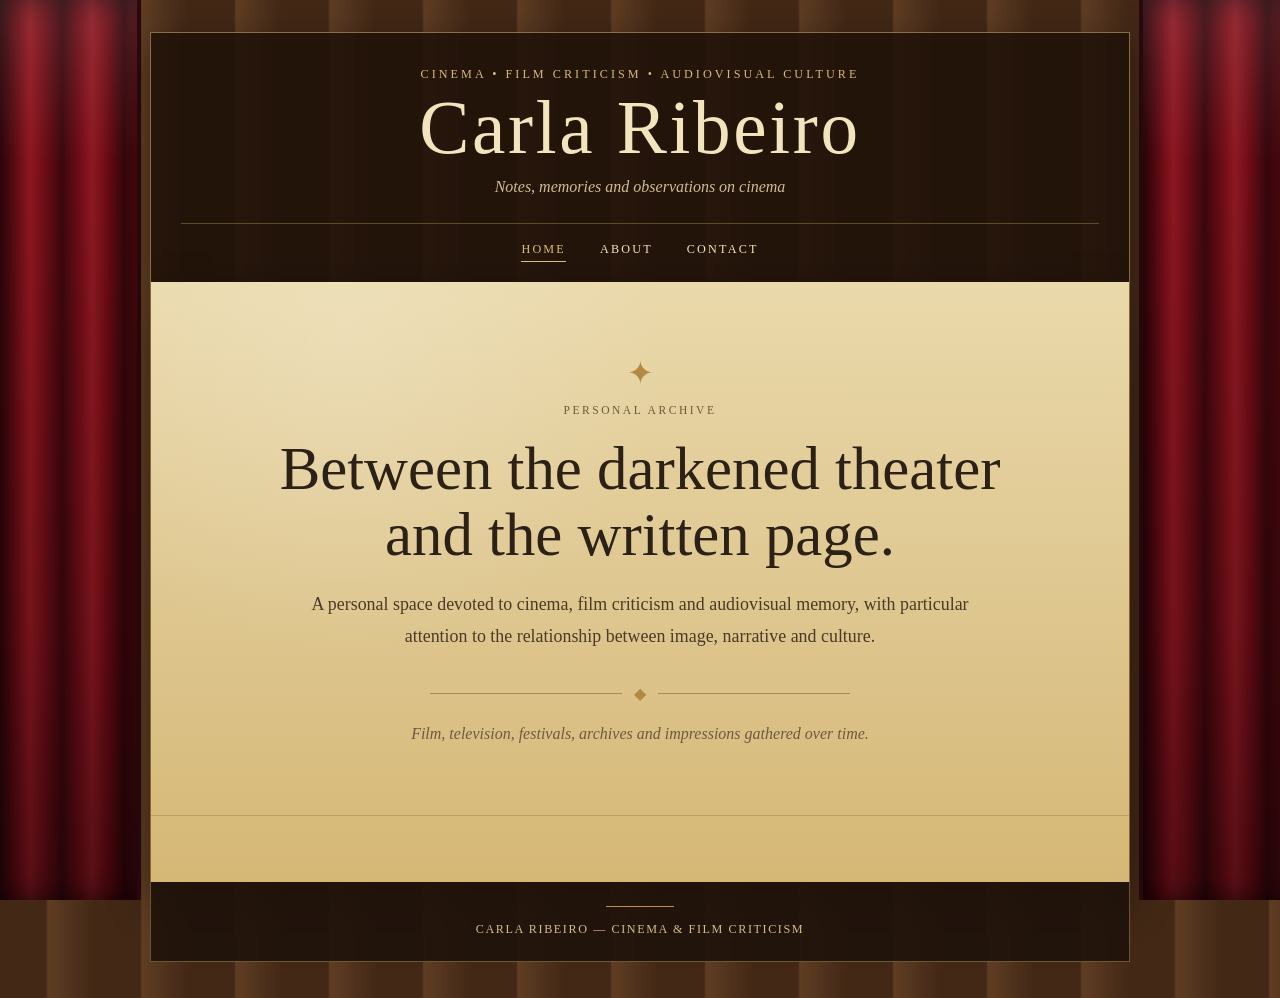
<file: index.html>
<!DOCTYPE html>
<html lang="en">
<head>
  <meta charset="UTF-8" />
  <meta name="viewport" content="width=device-width, initial-scale=1.0" />
  <meta name="description" content="Carla Ribeiro — cinema, film criticism and audiovisual culture." />
  <title>Home | Carla Ribeiro</title>
  <link rel="stylesheet" href="style.css" />
</head>
<body>
  <div class="curtain curtain-left" aria-hidden="true"></div>
  <div class="curtain curtain-right" aria-hidden="true"></div>

  <header class="site-header">
    <div class="brand">
      <span class="eyebrow">Cinema • Film Criticism • Audiovisual Culture</span>
      <h1>Carla Ribeiro</h1>
      <p class="subtitle">Notes, memories and observations on cinema</p>
    </div>
    <nav class="main-nav" aria-label="Main navigation">
      <a href="index.html" class="active">Home</a>
<a href="about.html">About</a>
<a href="contact.html">Contact</a>
    </nav>
  </header>
  <main class="page-shell single-page">
    <section class="section hero">
      <div class="film-mark" aria-hidden="true">✦</div>
      <p class="kicker">Personal Archive</p>
      <h2>Between the darkened theater and the written page.</h2>
      <p class="lead">
        A personal space devoted to cinema, film criticism and audiovisual memory,
        with particular attention to the relationship between image, narrative and culture.
      </p>
      <div class="divider"><span>◆</span></div>
      <p class="small-note">
        Film, television, festivals, archives and impressions gathered over time.
      </p>
    </section>
  </main>
  <footer class="site-footer">
    <div class="footer-rule"></div>
    <p>Carla Ribeiro — Cinema & Film Criticism</p>
  </footer>
  <!-- GoatCounter analytics -->
  <script data-goatcounter="https://carlarimarcinema.goatcounter.com/count"
          async src="https://gc.zgo.at/count.js"></script>
</body>
</html>
</file>
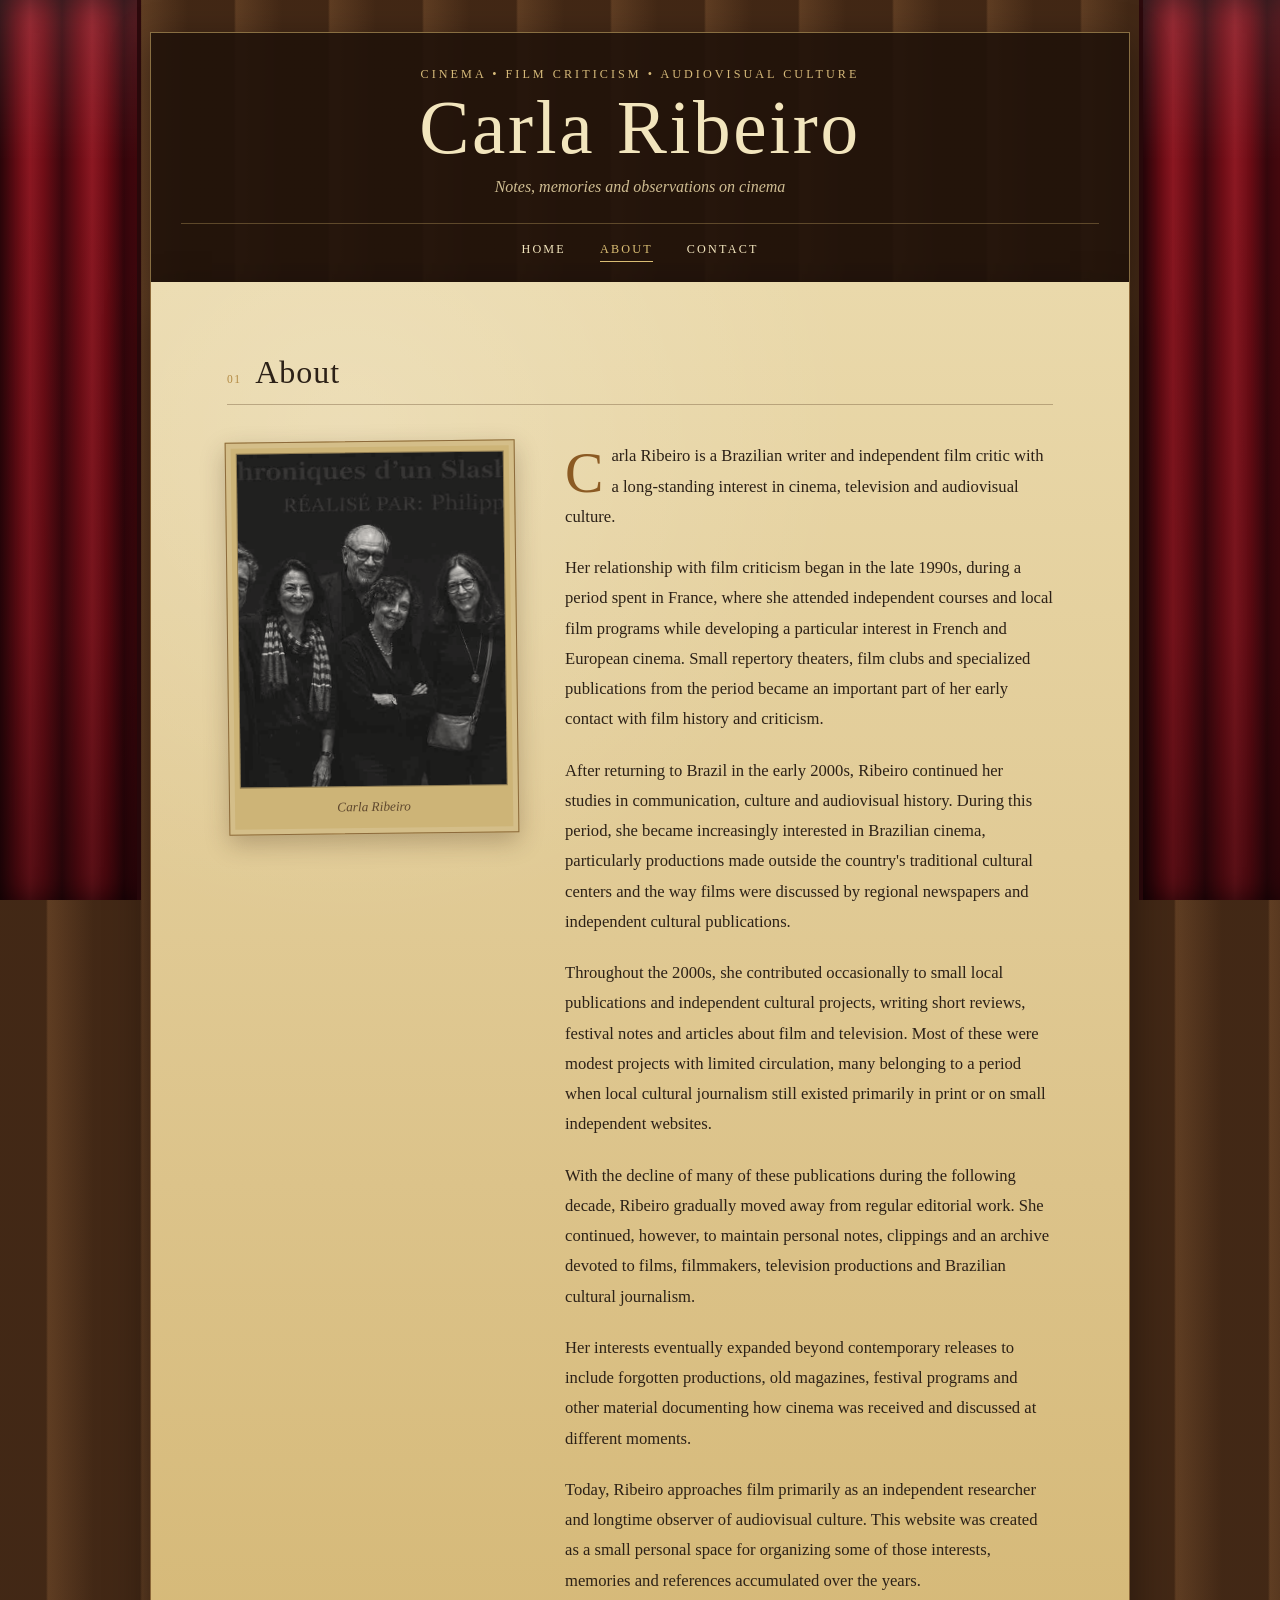
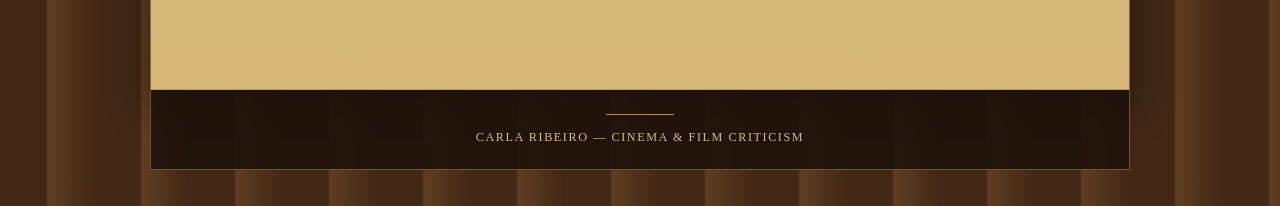
<file: about.html>
<!DOCTYPE html>
<html lang="en">
<head>
  <meta charset="UTF-8" />
  <meta name="viewport" content="width=device-width, initial-scale=1.0" />
  <meta name="description" content="About Carla Ribeiro and her interest in cinema and audiovisual culture." />
  <title>About | Carla Ribeiro</title>
  <link rel="stylesheet" href="style.css" />
</head>
<body>
  <div class="curtain curtain-left" aria-hidden="true"></div>
  <div class="curtain curtain-right" aria-hidden="true"></div>

  <header class="site-header">
    <div class="brand">
      <span class="eyebrow">Cinema • Film Criticism • Audiovisual Culture</span>
      <h1>Carla Ribeiro</h1>
      <p class="subtitle">Notes, memories and observations on cinema</p>
    </div>
    <nav class="main-nav" aria-label="Main navigation">
      <a href="index.html">Home</a>
<a href="about.html" class="active">About</a>
<a href="contact.html">Contact</a>
    </nav>
  </header>
  <main class="page-shell single-page">
    <section class="section about-section">
      <div class="section-heading">
        <span>01</span>
        <h2>About</h2>
      </div>

      <div class="about-grid">
        <figure class="portrait-frame">
          <img src="images/Carla.png" alt="Carla Ribeiro" />
          <figcaption>Carla Ribeiro</figcaption>
        </figure>

        <div class="about-copy">
          <p class="dropcap">
            Carla Ribeiro is a Brazilian writer and independent film critic with a
            long-standing interest in cinema, television and audiovisual culture.
          </p>

          <p>
            Her relationship with film criticism began in the late 1990s, during a
            period spent in France, where she attended independent courses and local
            film programs while developing a particular interest in French and European
            cinema. Small repertory theaters, film clubs and specialized publications
            from the period became an important part of her early contact with film
            history and criticism.
          </p>

          <p>
            After returning to Brazil in the early 2000s, Ribeiro continued her studies
            in communication, culture and audiovisual history. During this period, she
            became increasingly interested in Brazilian cinema, particularly productions
            made outside the country's traditional cultural centers and the way films
            were discussed by regional newspapers and independent cultural publications.
          </p>

          <p>
            Throughout the 2000s, she contributed occasionally to small local publications
            and independent cultural projects, writing short reviews, festival notes and
            articles about film and television. Most of these were modest projects with
            limited circulation, many belonging to a period when local cultural journalism
            still existed primarily in print or on small independent websites.
          </p>

          <p>
            With the decline of many of these publications during the following decade,
            Ribeiro gradually moved away from regular editorial work. She continued,
            however, to maintain personal notes, clippings and an archive devoted to films,
            filmmakers, television productions and Brazilian cultural journalism.
          </p>

          <p>
            Her interests eventually expanded beyond contemporary releases to include
            forgotten productions, old magazines, festival programs and other material
            documenting how cinema was received and discussed at different moments.
          </p>

          <p>
            Today, Ribeiro approaches film primarily as an independent researcher and
            longtime observer of audiovisual culture. This website was created as a small
            personal space for organizing some of those interests, memories and references
            accumulated over the years.
          </p>
        </div>
      </div>
    </section>
  </main>
  <footer class="site-footer">
    <div class="footer-rule"></div>
    <p>Carla Ribeiro — Cinema & Film Criticism</p>
  </footer>
  <!-- GoatCounter analytics -->
  <script data-goatcounter="https://carlarimarcinema.goatcounter.com/count"
          async src="https://gc.zgo.at/count.js"></script>
</body>
</html>
</file>
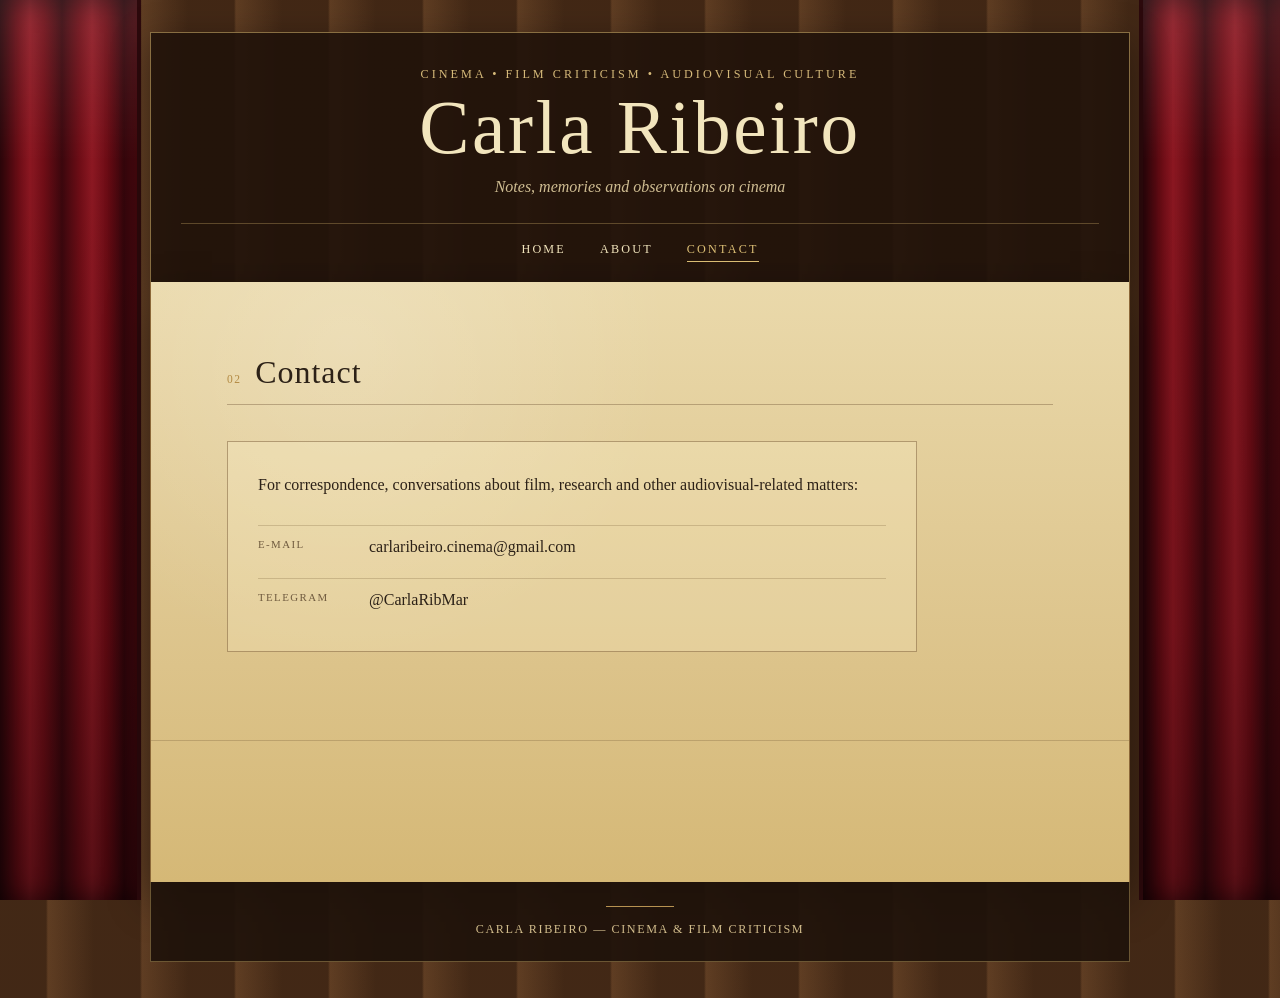
<file: contact.html>
<!DOCTYPE html>
<html lang="en">
<head>
  <meta charset="UTF-8" />
  <meta name="viewport" content="width=device-width, initial-scale=1.0" />
  <meta name="description" content="Contact Carla Ribeiro." />
  <title>Contact | Carla Ribeiro</title>
  <link rel="stylesheet" href="style.css" />
</head>
<body>
  <div class="curtain curtain-left" aria-hidden="true"></div>
  <div class="curtain curtain-right" aria-hidden="true"></div>

  <header class="site-header">
    <div class="brand">
      <span class="eyebrow">Cinema • Film Criticism • Audiovisual Culture</span>
      <h1>Carla Ribeiro</h1>
      <p class="subtitle">Notes, memories and observations on cinema</p>
    </div>
    <nav class="main-nav" aria-label="Main navigation">
      <a href="index.html">Home</a>
<a href="about.html">About</a>
<a href="contact.html" class="active">Contact</a>
    </nav>
  </header>
  <main class="page-shell single-page">
    <section class="section contact-section">
      <div class="section-heading">
        <span>02</span>
        <h2>Contact</h2>
      </div>

      <div class="contact-card">
        <p>
          For correspondence, conversations about film, research and other
          audiovisual-related matters:
        </p>
        <div class="contact-lines">
          <a href="mailto:carlaribeiro.cinema@gmail.com">
            <span class="label">E-mail</span>
            <span>carlaribeiro.cinema@gmail.com</span>
          </a>
          <a href="https://t.me/CarlaRibMar" target="_blank" rel="noopener noreferrer">
            <span class="label">Telegram</span>
            <span>@CarlaRibMar</span>
          </a>
        </div>
      </div>
    </section>
  </main>
  <footer class="site-footer">
    <div class="footer-rule"></div>
    <p>Carla Ribeiro — Cinema & Film Criticism</p>
  </footer>
  <!-- GoatCounter analytics -->
  <script data-goatcounter="https://carlarimarcinema.goatcounter.com/count"
          async src="https://gc.zgo.at/count.js"></script>
</body>
</html>
</file>
<file: style.css>
/* Carla Ribeiro — site pessoal
   Visual inspirado em antigas salas de cinema, madeira, veludo e papel envelhecido.
*/

:root {
  --bg-dark: #24150d;
  --wood: #4a2d18;
  --wood-light: #6d4728;
  --paper: #e8d6a7;
  --paper-deep: #d1b878;
  --ink: #2c2117;
  --muted: #6f5a3e;
  --gold: #b38a43;
  --red: #6f0d16;
  --red-dark: #3b070d;
  --cream: #f2e5bd;
}

* {
  box-sizing: border-box;
}

html {
  scroll-behavior: smooth;
}

body {
  margin: 0;
  min-height: 100vh;
  color: var(--ink);
  font-family: Georgia, "Times New Roman", serif;
  background:
    linear-gradient(rgba(31, 17, 10, 0.18), rgba(31, 17, 10, 0.18)),
    repeating-linear-gradient(
      90deg,
      var(--wood) 0px,
      var(--wood) 46px,
      var(--wood-light) 48px,
      var(--wood) 94px
    );
  position: relative;
  overflow-x: hidden;
}

/* Cortinas laterais */
.curtain {
  position: fixed;
  top: 0;
  bottom: 0;
  width: 11vw;
  min-width: 62px;
  z-index: 0;
  pointer-events: none;
  background:
    repeating-linear-gradient(
      90deg,
      var(--red-dark) 0px,
      var(--red) 18px,
      #8c1822 30px,
      var(--red) 44px,
      var(--red-dark) 62px
    );
  box-shadow: inset 0 0 28px rgba(0, 0, 0, 0.6);
}

.curtain::after {
  content: "";
  position: absolute;
  inset: 0;
  background: linear-gradient(
    to bottom,
    rgba(255,255,255,0.09),
    transparent 18%,
    rgba(0,0,0,0.16) 70%,
    rgba(0,0,0,0.38)
  );
}

.curtain-left {
  left: 0;
  border-right: 4px solid #2c090c;
}

.curtain-right {
  right: 0;
  border-left: 4px solid #2c090c;
}

/* Cabeçalho */
.site-header {
  width: min(980px, calc(100% - 16vw));
  margin: 32px auto 0;
  position: relative;
  z-index: 2;
  text-align: center;
  padding: 34px 30px 20px;
  color: var(--cream);
  border: 1px solid rgba(218, 184, 112, 0.55);
  border-bottom: none;
  background: rgba(31, 18, 10, 0.88);
  box-shadow: 0 10px 35px rgba(0,0,0,0.35);
}

.eyebrow {
  display: block;
  margin-bottom: 10px;
  font-size: 0.76rem;
  letter-spacing: 0.25em;
  text-transform: uppercase;
  color: #d6ba7a;
}

.brand h1 {
  margin: 0;
  font-size: clamp(2.4rem, 6vw, 4.7rem);
  line-height: 0.95;
  font-weight: normal;
  letter-spacing: 0.035em;
}

.subtitle {
  margin: 15px 0 0;
  font-style: italic;
  color: #cfbd92;
}

.main-nav {
  margin: 27px auto 0;
  display: flex;
  justify-content: center;
  flex-wrap: wrap;
  gap: 8px 34px;
  border-top: 1px solid rgba(218, 184, 112, 0.32);
  padding-top: 18px;
}

.main-nav a {
  color: var(--cream);
  text-decoration: none;
  text-transform: uppercase;
  font-size: 0.76rem;
  letter-spacing: 0.18em;
  transition: color 160ms ease;
}

.main-nav a:hover {
  color: #dcbf75;
}

/* Corpo principal */
.page-shell {
  width: min(980px, calc(100% - 16vw));
  margin: 0 auto;
  position: relative;
  z-index: 2;
  background:
    radial-gradient(circle at 20% 10%, rgba(255,255,255,0.18), transparent 34%),
    linear-gradient(180deg, #ead9ab, #dcc38a 64%, #d5b876);
  border-left: 1px solid #8b6738;
  border-right: 1px solid #8b6738;
  box-shadow: 0 18px 40px rgba(0,0,0,0.42);
}

.section {
  padding: 72px clamp(26px, 6vw, 76px);
  border-bottom: 1px solid rgba(92, 67, 36, 0.24);
}

.hero {
  min-height: 440px;
  display: flex;
  flex-direction: column;
  justify-content: center;
  text-align: center;
}

.film-mark {
  font-size: 2rem;
  color: var(--gold);
}

.kicker {
  margin: 12px 0;
  text-transform: uppercase;
  letter-spacing: 0.22em;
  font-size: 0.72rem;
  color: var(--muted);
}

.hero h2 {
  max-width: 730px;
  margin: 8px auto 20px;
  font-weight: normal;
  line-height: 1.08;
  font-size: clamp(2rem, 5vw, 3.8rem);
}

.lead {
  max-width: 660px;
  margin: 0 auto;
  font-size: 1.12rem;
  line-height: 1.8;
  color: #4b3a27;
}

.divider {
  width: min(420px, 75%);
  margin: 32px auto 22px;
  display: flex;
  align-items: center;
  gap: 12px;
  color: var(--gold);
}

.divider::before,
.divider::after {
  content: "";
  height: 1px;
  flex: 1;
  background: rgba(122, 87, 44, 0.52);
}

.small-note {
  margin: 0;
  font-style: italic;
  color: var(--muted);
}

/* Títulos */
.section-heading {
  display: flex;
  align-items: baseline;
  gap: 14px;
  margin-bottom: 36px;
  border-bottom: 1px solid rgba(95, 68, 38, 0.35);
  padding-bottom: 13px;
}

.section-heading span {
  font-size: 0.72rem;
  letter-spacing: 0.12em;
  color: var(--gold);
}

.section-heading h2 {
  margin: 0;
  font-weight: normal;
  font-size: 2rem;
  letter-spacing: 0.03em;
}

/* About */
.about-grid {
  display: grid;
  grid-template-columns: minmax(210px, 290px) 1fr;
  gap: 48px;
  align-items: start;
}

.portrait-frame {
  margin: 0;
  padding: 10px 10px 18px;
  background: #cdb477;
  border: 1px solid #8d6b3c;
  box-shadow:
    0 9px 24px rgba(62, 39, 18, 0.28),
    inset 0 0 0 5px rgba(255,255,255,0.13);
  transform: rotate(-0.7deg);
}

.portrait-frame img {
  display: block;
  width: 100%;
  aspect-ratio: 4 / 5;
  object-fit: cover;
  filter: sepia(0.10) contrast(0.96) saturate(0.88);
  border: 1px solid rgba(59, 39, 18, 0.42);
}

.portrait-frame figcaption {
  padding-top: 12px;
  text-align: center;
  font-size: 0.83rem;
  font-style: italic;
  color: #5f482e;
}

.about-copy p {
  margin: 0 0 1.25em;
  line-height: 1.82;
  font-size: 1.04rem;
}

.dropcap::first-letter {
  float: left;
  font-size: 3.6rem;
  line-height: 0.82;
  padding: 8px 8px 0 0;
  color: #8b5a23;
}

blockquote {
  margin: 30px 0 0;
  padding: 18px 24px;
  border-left: 3px solid var(--gold);
  background: rgba(111, 75, 34, 0.08);
  color: #5a432c;
  font-style: italic;
  line-height: 1.7;
}

/* Contact */
.contact-section {
  padding-bottom: 88px;
}

.contact-card {
  max-width: 690px;
  padding: 30px;
  border: 1px solid rgba(106, 75, 38, 0.45);
  background: rgba(255, 245, 211, 0.22);
}

.contact-card > p {
  margin: 0 0 26px;
  line-height: 1.65;
}

.contact-lines {
  display: grid;
  gap: 10px;
}

.contact-lines a {
  display: grid;
  grid-template-columns: 95px 1fr;
  gap: 16px;
  padding: 12px 0;
  color: var(--ink);
  text-decoration: none;
  border-top: 1px solid rgba(98, 68, 34, 0.22);
}

.contact-lines a:hover span:last-child {
  text-decoration: underline;
}

.label {
  text-transform: uppercase;
  letter-spacing: 0.13em;
  font-size: 0.68rem;
  color: var(--muted);
}

/* Rodapé */
.site-footer {
  width: min(980px, calc(100% - 16vw));
  margin: 0 auto 36px;
  position: relative;
  z-index: 2;
  text-align: center;
  color: #d1bc8c;
  background: rgba(31, 18, 10, 0.9);
  padding: 24px;
  border: 1px solid rgba(218, 184, 112, 0.4);
  border-top: none;
}

.site-footer p {
  margin: 0;
  font-size: 0.76rem;
  letter-spacing: 0.13em;
  text-transform: uppercase;
}

.footer-rule {
  width: 68px;
  height: 1px;
  margin: 0 auto 15px;
  background: #b79251;
}

/* Responsividade */
@media (max-width: 760px) {
  .curtain {
    width: 34px;
    min-width: 34px;
  }

  .site-header,
  .page-shell,
  .site-footer {
    width: calc(100% - 48px);
  }

  .site-header {
    margin-top: 18px;
  }

  .section {
    padding: 54px 24px;
  }

  .about-grid {
    grid-template-columns: 1fr;
    gap: 34px;
  }

  .portrait-frame {
    width: min(100%, 330px);
    margin-inline: auto;
  }

  .contact-lines a {
    grid-template-columns: 1fr;
    gap: 5px;
  }
}


/* Versão multipágina */
.page-shell.single-page {
  min-height: 600px;
}

.main-nav a.active {
  color: #dcbf75;
  border-bottom: 1px solid #dcbf75;
  padding-bottom: 4px;
}

.page-intro {
  max-width: 700px;
}

.page-intro h2 {
  margin: 0 0 22px;
  font-weight: normal;
  line-height: 1.1;
  font-size: clamp(2rem, 5vw, 3.6rem);
}

.back-home {
  display: inline-block;
  margin-top: 24px;
  color: #5b4024;
  text-decoration: none;
  font-style: italic;
}

.back-home:hover {
  text-decoration: underline;
}
</file>
